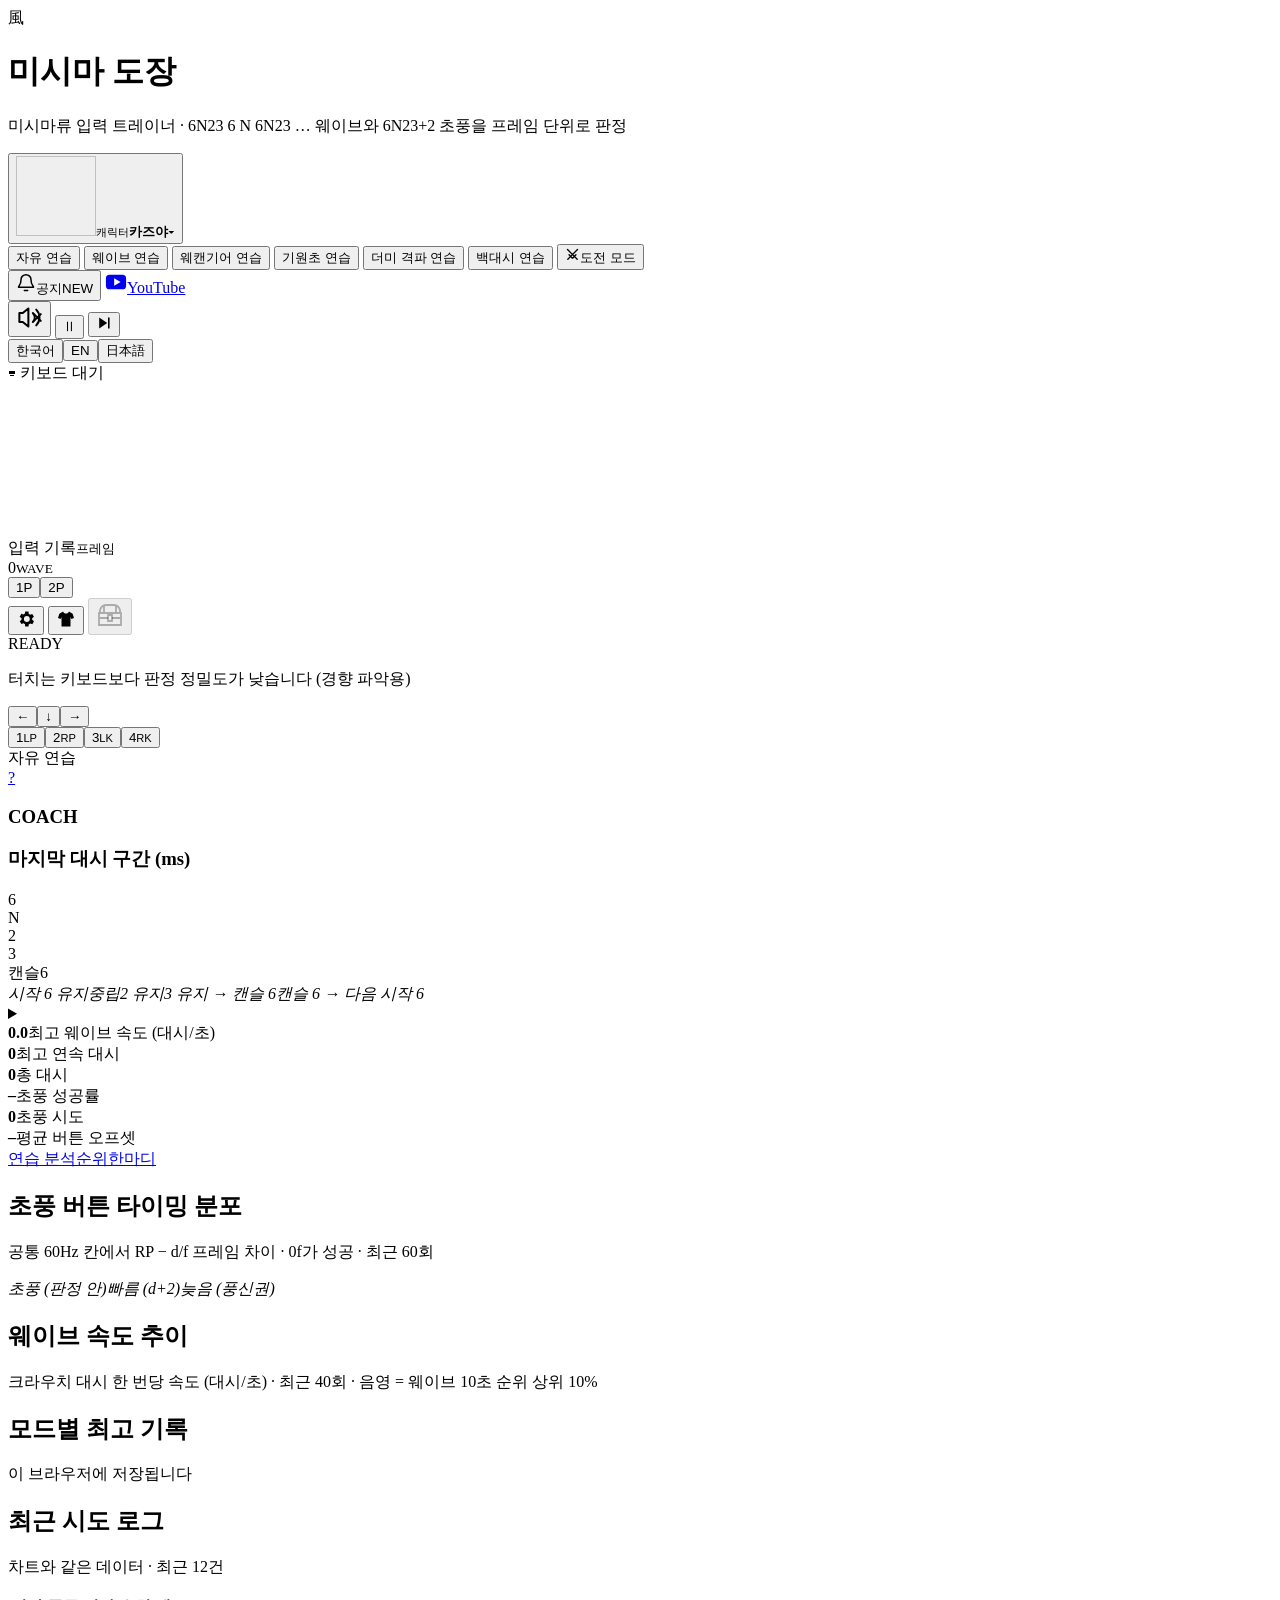
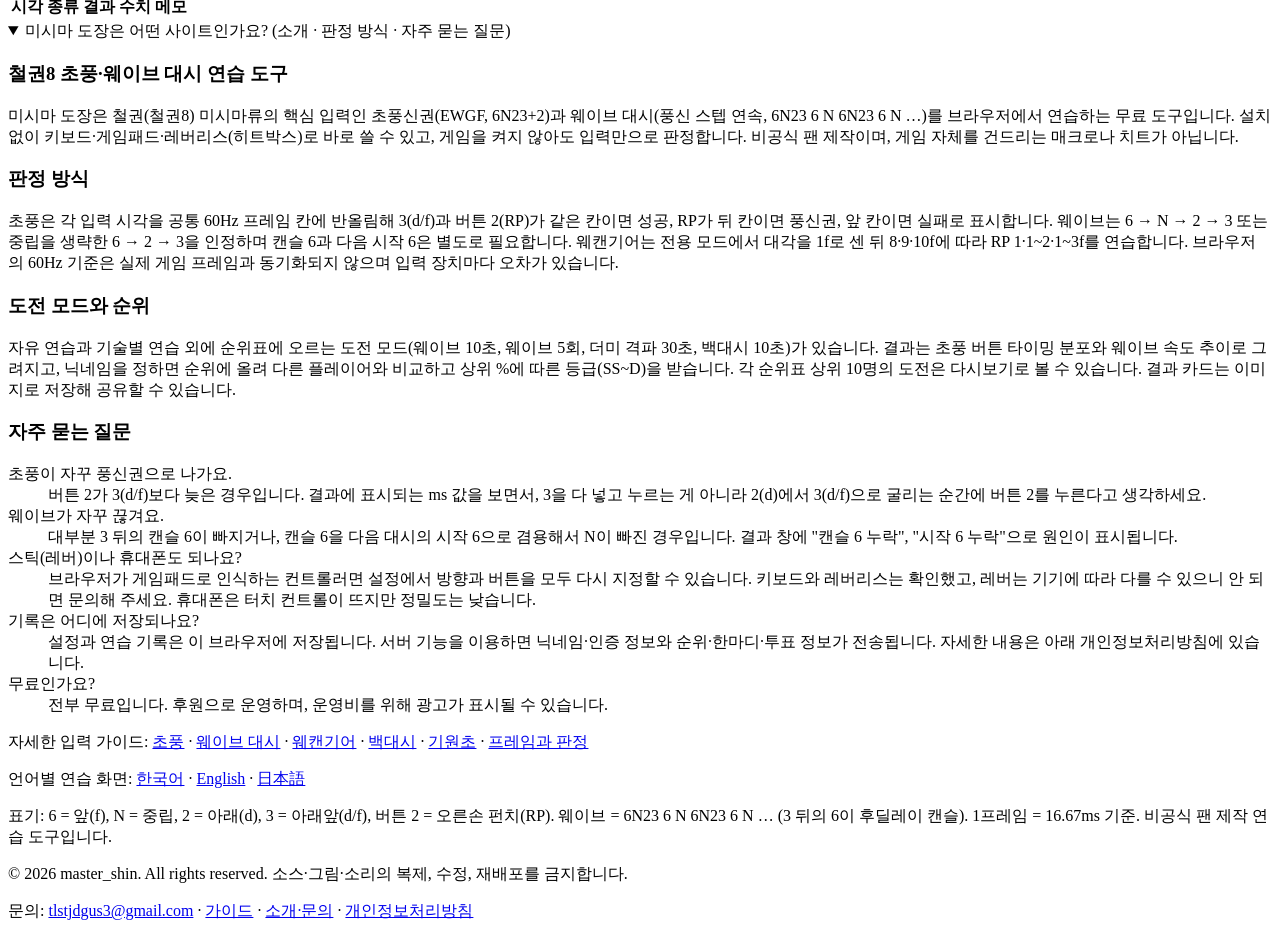
<file: src/app.html>
<!doctype html>
<!-- 미시마 도장 (Mishima Dojo) © 2026 master_shin. All rights reserved. Not open source: see LICENSE in the repository. Copying, modifying or re-hosting is not permitted. -->
<html lang="ko">
<head>
<meta charset="utf-8">
<script async src="https://pagead2.googlesyndication.com/pagead/js/adsbygoogle.js?client=ca-pub-8394509799881324" crossorigin="anonymous"></script>
<meta name="viewport" content="width=device-width,initial-scale=1,viewport-fit=cover">
<title>미시마 도장 | 철권 초풍·웨이브 대시 연습 (Mishima Dojo EWGF Trainer)</title>
<meta name="description" content="설치 없이 즐기는 무료 철권 초풍·웨이브 연습 사이트, 미시마 도장. 브라우저에서 입력 타이밍과 실패 원인을 확인하고 최고 기록에 도전하세요. 키보드·게임패드 지원.">
<meta name="robots" content="index,follow">
<link rel="icon" type="image/png" sizes="256x256" href="favicon.png">
<meta name="theme-color" content="#141311">
<link rel="canonical" href="https://mishimaryu.com/">
<link rel="alternate" hreflang="ko" href="https://mishimaryu.com/ko/">
<link rel="alternate" hreflang="en" href="https://mishimaryu.com/en/">
<link rel="alternate" hreflang="ja" href="https://mishimaryu.com/ja/">
<link rel="alternate" hreflang="x-default" href="https://mishimaryu.com/">
<meta property="og:type" content="website">
<meta property="og:site_name" content="미시마 도장 · Mishima Dojo">
<meta property="og:title" content="미시마 도장 | 철권 초풍·웨이브 대시 연습 (Mishima Dojo EWGF Trainer)">
<meta property="og:description" content="설치 없이 즐기는 무료 철권 초풍·웨이브 연습 사이트, 미시마 도장. 브라우저에서 입력 타이밍과 실패 원인을 확인하고 최고 기록에 도전하세요. 키보드·게임패드 지원.">
<meta property="og:url" content="https://mishimaryu.com/">
<meta property="og:image" content="https://mishimaryu.com/og.png">
<meta property="og:image:width" content="1200">
<meta property="og:image:height" content="630">
<meta property="og:image:alt" content="미시마 도장 — 철권 초풍·웨이브 대시 연습 도구 카드 (Mishima Dojo EWGF trainer)">
<meta property="og:locale" content="ko_KR">
<meta property="og:locale:alternate" content="en_US">
<meta property="og:locale:alternate" content="ja_JP">
<meta name="twitter:card" content="summary_large_image">
<script type="application/ld+json">{"@context":"https://schema.org","@type":"WebApplication","name":"미시마 도장 (Mishima Dojo)","alternateName":["Mishima Dojo","三島道場","Mishima Dojo EWGF Trainer"],"url":"https://mishimaryu.com/","image":"https://mishimaryu.com/og.png","applicationCategory":"GameApplication","operatingSystem":"Any (web browser)","browserRequirements":"Requires JavaScript","inLanguage":["ko","en","ja"],"isAccessibleForFree":true,"offers":{"@type":"Offer","price":"0","priceCurrency":"USD"},"description":"설치 없이 즐기는 무료 철권 초풍·웨이브 연습 사이트, 미시마 도장. 브라우저에서 입력 타이밍과 실패 원인을 확인하고 최고 기록에 도전하세요. 키보드·게임패드 지원.","keywords":"Tekken, EWGF, Electric Wind God Fist, wave dash, Mishima, 철권, 초풍, 웨이브, 鉄拳, 最速風神拳, 風神ステップ"}</script>
<link rel="preconnect" href="https://fonts.googleapis.com">
<link rel="stylesheet" href="https://fonts.googleapis.com/css2?family=Nanum+Brush+Script&family=Black+Han+Sans&family=Noto+Sans+KR:wght@400;500;700&family=Noto+Sans+JP:wght@400;500;700&family=Dela+Gothic+One&family=JetBrains+Mono:wght@500;700&display=swap">
<style>
@@include style.css
</style>
</head>


<div class="wrap">
  <header class="top">
    <div class="brand">
      <span class="kanji" aria-hidden="true">風</span>
      <div>
        <h1 data-i18n="app.title">미시마 도장</h1>
        <p data-i18n="app.tagline">미시마류 입력 트레이너 · 6N23 6 N 6N23 … 웨이브와 6N23+2 초풍을 프레임 단위로 판정</p>
      </div>
    </div>
    <div class="mode-bar">
    <button class="char-open" id="charOpen" type="button" aria-haspopup="dialog" data-i18n-title="char.open"><img id="charOpenFace" width="80" height="80" alt="" draggable="false"><span class="char-open-text"><small data-i18n="char.label">캐릭터</small><b id="charOpenName">카즈야</b></span><span class="char-open-caret" aria-hidden="true">▾</span></button>
    <nav class="modes" role="tablist" data-i18n-aria="modes.aria" aria-label="연습 모드" id="modes">
      <button role="tab" data-mode="free" aria-selected="true" data-i18n="mode.free.name">자유 연습</button>
      <button role="tab" data-mode="wave" aria-selected="false" data-i18n="mode.wave.name">웨이브 연습</button>
      <button role="tab" data-mode="wsc" aria-selected="false" data-i18n="mode.wsc.name">웨캔기어 연습</button>
      <button role="tab" data-mode="giwon" aria-selected="false" data-i18n="mode.giwon.name">기원초 연습</button>
      <button role="tab" data-mode="jfsr" aria-selected="false" data-i18n="mode.jfsr.name" hidden>초스카이 연습</button>
      <button role="tab" data-mode="tju" aria-selected="false" data-i18n="mode.tju.name" hidden>도발 제트어퍼 연습</button>
      <button role="tab" data-mode="ju" aria-selected="false" data-i18n="mode.ju.name" hidden>최속 제트어퍼 연습</button>
      <button role="tab" data-mode="rush" aria-selected="false" data-i18n="mode.rush.name">더미 격파 연습</button>
      <button role="tab" data-mode="backdash" aria-selected="false" data-i18n="mode.backdash.name">백대시 연습</button>
      <button role="tab" class="challenge-tab" id="challengeOpen" type="button" aria-selected="false" aria-haspopup="dialog"><svg class="challenge-ico" viewBox="0 0 24 24" width="15" height="15" fill="none" stroke="currentColor" stroke-width="2.2" stroke-linecap="round" aria-hidden="true"><path d="M4 4l11 11M12.5 17.5l5-5M15 15l4.5 4.5M20 4 9 15M6.5 12.5l5 5M9 15l-4.5 4.5"/></svg><span class="challenge-tab-name" data-i18n="challenge.tab">도전 모드</span><small id="challengeTabMode"></small></button>
    </nav>
    </div>
    <div class="top-right">
      <button class="notice-btn" id="noticeOpen" type="button" data-i18n-aria="notice.open" data-i18n-title="notice.open" aria-label="공지사항 열기"><svg viewBox="0 0 24 24" width="20" height="20" fill="none" stroke="currentColor" stroke-width="1.8" stroke-linecap="round" stroke-linejoin="round" aria-hidden="true"><path d="M18 8a6 6 0 0 0-12 0c0 7-3 7-3 9h18c0-2-3-2-3-9M10 21h4"/></svg><span data-i18n="notice.button">공지</span><span class="notice-new" id="noticeBadge" data-i18n="notice.new">NEW</span></button>
      <a class="notice-btn youtube-btn" id="youtubeLink" href="https://www.youtube.com/@master_shin" target="_blank" rel="noopener noreferrer" data-i18n-aria="youtube.open" data-i18n-title="youtube.open" aria-label="제작자 YouTube 채널 열기 (새 탭)"><svg viewBox="0 0 24 24" width="22" height="22" fill="currentColor" aria-hidden="true"><path fill-rule="evenodd" d="M5 4h14a4 4 0 0 1 4 4v8a4 4 0 0 1-4 4H5a4 4 0 0 1-4-4V8a4 4 0 0 1 4-4Zm5 4v8l7-4-7-4Z"/></svg><span class="youtube-label" data-i18n="youtube.button">YouTube</span></a>
      <div class="bgm-player" role="group" data-i18n-aria="bgm.player">
      <button class="bgm-btn" id="bgmBtn" type="button" aria-pressed="true" data-i18n-aria="bgm.aria" data-i18n-title="bgm.aria" aria-label="배경음 켜기/끄기"><svg viewBox="0 0 24 24" width="27" height="27" fill="none" stroke="currentColor" stroke-width="1.8" stroke-linecap="round" stroke-linejoin="round" aria-hidden="true"><path d="M11 4 6 8H3v8h3l5 4z"/><g class="on"><path d="M15 8a6 6 0 0 1 0 8M18 5a10 10 0 0 1 0 14"/></g><g class="off"><path d="m16 9 6 6m0-6-6 6"/></g></svg></button>
        <button id="bgmPlay" type="button"><span aria-hidden="true">Ⅱ</span></button>
        <button id="bgmNext" type="button" data-i18n-aria="bgm.next" data-i18n-title="bgm.next"><svg aria-hidden="true" width="16" height="16" viewBox="0 0 20 20" fill="currentColor"><path d="M4 3v14l10-7zM15 3h2v14h-2z"/></svg></button>
        <span id="bgmTrack" class="bgm-track"></span>
      </div>
      <div class="lang" id="langSel" role="group" aria-label="Language"><button data-lang="ko" aria-pressed="true">한국어</button><button data-lang="en" aria-pressed="false">EN</button><button data-lang="ja" aria-pressed="false">日本語</button></div>
      <div class="src" id="srcBadge">⌨ 키보드 대기</div>
      <button class="nick-btn" id="nickBtn" hidden></button>
      <div class="donate-nudge" id="donateNudge" data-active="false" data-motion="false"><button class="donate-btn" id="donateTop" type="button" hidden data-i18n="donate.btn">🍚 후원하기 🍚</button><div class="donate-bubble" id="donateBubble" role="status" aria-live="polite" hidden data-i18n="donate.bubble">응애… 밥 줘… 🍚</div></div>
      <div class="visits" id="visits"></div>
    </div>
  </header>

  <main class="main">
    <section class="stage-wrap" data-i18n-aria="stage.aria" aria-label="연습 스테이지">
      <div class="stage" id="stageBox">
        <canvas id="stageBack" aria-hidden="true"></canvas>
        <canvas id="stage" data-i18n-aria="stage.canvasAria" aria-label="SD 캐릭터 연출 화면"></canvas>
        <div class="input-ledger"><header><span data-i18n="inputs.aria">입력 기록</span><small data-i18n="inputs.frames">프레임</small></header>
          <div class="inputs" id="inputs" data-i18n-aria="inputs.aria" aria-label="입력 기록"></div>
        </div>
        <div class="stage-actions">
          <button class="btn ghost stage-cancel" id="dCancel" type="button" hidden data-i18n-aria="trial.cancelAria" aria-label="도전 취소"><span aria-hidden="true">✕</span><span data-i18n="trial.cancel">취소</span></button>
          <button class="btn" id="wscChallengeBtn" type="button" hidden></button>
          <button class="btn" id="gpChallengeBtn" type="button" hidden></button>
          <button class="btn" id="jfChallengeBtn" type="button" hidden></button>
          <button class="btn" id="tjChallengeBtn" type="button" hidden></button>
        </div>
        <div class="hud">
          <div class="hud-chain" id="hudChain"><span id="hudChainN">0</span><small id="hudChainL">WAVE</small></div>
          <div class="hud-score" id="hudScore"></div>
          <div class="hud-timer" id="hudTimer"></div>
          <div class="hud-center" id="hudCenter"></div>
          <div class="stage-start"><button class="challenge-start" id="dStart" type="button" hidden><small id="dStartMode"></small><span data-i18n="trial.start">도전 시작</span></button></div>
          <div class="hud-hint" id="hudHint"></div>
          <div class="segc hud-side" id="sideSel" role="group" data-i18n-aria="set.side" aria-label="캐릭터 방향"><button type="button" data-side="1" aria-pressed="true" data-i18n="set.side1Short" data-i18n-aria="set.side1" aria-label="1P (→ 가 앞)">1P</button><button type="button" data-side="-1" aria-pressed="false" data-i18n="set.side2Short" data-i18n-aria="set.side2" aria-label="2P (← 가 앞)">2P</button></div>
          <button class="hud-gear" id="setOpen" type="button" data-i18n-aria="set.title" aria-label="입력 · 판정 설정" title="⚙"><svg viewBox="0 0 24 24" width="20" height="20" aria-hidden="true"><path fill="currentColor" d="M19.4 13a7.6 7.6 0 0 0 0-2l2.1-1.6-2-3.5-2.5 1a7.7 7.7 0 0 0-1.7-1L15 3h-4l-.4 2.7a7.7 7.7 0 0 0-1.7 1l-2.5-1-2 3.5L6.6 11a7.6 7.6 0 0 0 0 2l-2.1 1.6 2 3.5 2.5-1a7.7 7.7 0 0 0 1.7 1L11 21h4l.4-2.7a7.7 7.7 0 0 0 1.7-1l2.5 1 2-3.5L19.4 13zM13 15.5a3.5 3.5 0 1 1 0-7 3.5 3.5 0 0 1 0 7z"/></svg></button>
          <button class="hud-gear hud-fit" id="fitOpen" type="button" data-i18n-aria="fit.hud" aria-label="옷장 · 업적" title="👕"><svg viewBox="0 0 24 24" width="20" height="20" aria-hidden="true"><path fill="currentColor" d="M15.5 3 20 5.6l1.6 5.2-3.2 1.1-1-2.3V21H6.6V9.6l-1 2.3-3.2-1.1L4 5.6 8.5 3c.6 1.6 1.9 2.5 3.5 2.5s2.9-.9 3.5-2.5z"/></svg></button>
          <button class="hud-gear hud-reward" id="rewardOpen" type="button" disabled data-count="0" data-ready="false"><svg viewBox="0 0 28 28" width="28" height="28" fill="none" stroke="currentColor" stroke-width="1.8" aria-hidden="true"><path d="M4 12V9a7 7 0 0 1 7-5h6a7 7 0 0 1 7 5v3M3 12h22v12H3zM8 5v7m12-7v7M3 17h9m4 0h9"/><path d="M12 14h4v6h-4z"/></svg><span class="reward-count" id="rewardCount" aria-hidden="true" hidden></span></button>
          <div class="reward-toast" id="rewardToast" role="status" aria-live="polite" aria-atomic="true" hidden></div>
          <div class="jackpot" id="jackpot" hidden><div class="jp-rays"></div><canvas class="jp-fall" id="jpFall" aria-hidden="true"></canvas><div class="jp-box" id="jpBox" aria-hidden="true">?</div><div class="jp-card"><div class="jp-title" id="jpTitle"></div><canvas class="jp-canvas" id="jpCanvas" width="200" height="200" aria-hidden="true"></canvas><div class="jp-ach" id="jpAch"></div><div class="jp-item" id="jpItem"></div><button class="btn jp-ok" id="jpOk" type="button" data-i18n="fit.ok">확인</button><div class="jp-hint" id="jpHint"></div></div><div class="jp-white"></div></div>
        </div>
      <div class="result" id="resultCard">
        <div class="r-kind" id="rKind">READY</div>
        <div class="r-title" id="rTitle"></div>
        <div class="r-off" id="rOff"></div>
      </div>
        <div class="touch" id="touch" data-i18n-aria="touch.aria" aria-label="터치 컨트롤">
          <p class="touch-note" data-i18n="touch.note">터치는 키보드보다 판정 정밀도가 낮습니다 (경향 파악용)</p>
          <div class="tdirs" id="tdirs" role="group" data-i18n-aria="touch.padAria" aria-label="방향 버튼 — 아래와 좌우를 함께 눌러 대각선 입력"><button type="button" data-dir="left" data-i18n-aria="touch.left" aria-label="왼쪽">←</button><button type="button" data-dir="down" data-i18n-aria="touch.down" aria-label="아래">↓</button><button type="button" data-dir="right" data-i18n-aria="touch.right" aria-label="오른쪽">→</button></div>
          <div class="tbtns" id="tbtns"><button type="button" class="b1" data-btn="1">1<small>LP</small></button><button type="button" class="b2" data-btn="2">2<small>RP</small></button><button type="button" class="b3" data-btn="3">3<small>LK</small></button><button type="button" class="b4" data-btn="4">4<small>RK</small></button><button type="button" class="bt" data-btn="t" hidden>1+3+4<small data-i18n="touch.taunt">도발</small></button></div>
        </div>
      </div>
      <div class="trial">
        <div class="d-name" id="dName">자유 연습</div>
        <a class="d-guide" id="dGuide" href="ko/guide/" data-page="guide/" target="_blank" rel="noopener" data-i18n-aria="mode.guideAria" data-i18n-title="mode.guideAria" aria-label="이 모드의 입력 가이드 보기 (새 탭)" title="이 모드의 입력 가이드 보기 (새 탭)">?</a>
        <div class="d-desc" id="dDesc"></div>
        <div class="d-prog" id="dProg"></div>
        <button class="btn ghost" id="dShare" hidden>세션 카드</button>
        <span class="d-rank" id="dRank"></span>
        <button class="btn ghost" id="dRankRetry" hidden data-i18n="board.retry">다시 시도</button>
      </div>
    </section>

    <aside class="coach" data-i18n-aria="coach.aria" aria-label="코치 패널">
      <section class="wsc-panel wsc-timeline" id="wscTimeline" hidden aria-labelledby="wscCommand">
        <div class="wsc-command" id="wscCommand"></div>
        <p class="note" id="wscGuide"></p>
        <div class="wsc-live" id="wscLive" role="timer" aria-live="off"></div>
        <div class="wsc-scroll" tabindex="0" role="region" data-i18n-aria="wsc.timeline"><div class="wsc-axis" id="wscAxis"></div></div>
        <p class="note" id="wscLegend"></p>
      </section>
      <section class="wsc-panel" id="wscPanel" hidden aria-labelledby="wscTitle">
        <h2 id="wscTitle" data-i18n="wsc.evaluation"></h2>
        <div class="wsc-result" id="wscResult" role="status" aria-live="polite"></div>
        <div class="wsc-ab" id="wscAB"></div>
        <p class="note" id="wscDetail"></p>
        <div class="wsc-challenge">
          <p class="note" id="wscChallengeStatus" role="status" aria-live="polite"></p>
        </div>
        <h3 class="note" data-i18n="stats.aria"></h3>
        <div class="wsc-stats" id="wscStats"></div>
        <p class="note" id="wscCounts"></p>
        <details><summary data-i18n="wsc.recent"></summary><table><thead><tr><th data-i18n="wsc.result"></th><th>A</th><th>B</th><th data-i18n="wsc.reason"></th></tr></thead><tbody id="wscRows"></tbody></table></details>
        <details><summary data-i18n="wsc.help"></summary><p class="note" data-i18n="wsc.note"></p></details>
      </section>
      <section class="wsc-panel wsc-timeline" id="gpTimeline" hidden aria-labelledby="gpCommand">
        <div class="wsc-command" id="gpCommand"></div>
        <div class="wsc-live" id="gpLive" role="timer" aria-live="off"></div>
        <div class="wsc-scroll gp-fit" data-i18n-aria="gp.timeline" aria-label="프레임 타임라인"><div class="wsc-axis" id="gpAxis"></div></div>
        <p class="note" id="gpLegend"></p>
        <p class="note" id="gpGuide"></p>
      </section>
      <section class="wsc-panel" id="gpPanel" hidden aria-labelledby="gpTitle">
        <h2 id="gpTitle" data-i18n="gp.evaluation"></h2>
        <div class="wsc-result" id="gpResult" role="status" aria-live="polite"></div>
        <div class="wsc-ab" id="gpAB"></div>
        <p class="note" id="gpDetail"></p>
        <div class="wsc-challenge">
          <p class="note" id="gpChallengeStatus" role="status" aria-live="polite"></p>
        </div>
        <h3 class="note" data-i18n="stats.aria"></h3>
        <div class="wsc-stats" id="gpStats"></div>
        <details><summary data-i18n="gp.recent"></summary><table><thead><tr><th data-i18n="wsc.result"></th><th data-i18n="gp.fireCol"></th><th data-i18n="gp.nCol"></th><th data-i18n="wsc.reason"></th></tr></thead><tbody id="gpRows"></tbody></table></details>
        <details><summary data-i18n="gp.help"></summary><p class="note" id="gpNote"></p></details>
      </section>
      <section class="wsc-panel wsc-timeline" id="jfTimeline" hidden aria-labelledby="jfCommand">
        <div class="wsc-command" id="jfCommand"></div>
        <p class="note" id="jfGuide"></p>
      </section>
      <section class="wsc-panel" id="jfPanel" hidden aria-labelledby="jfTitle">
        <h2 id="jfTitle" data-i18n="jf.evaluation"></h2>
        <div class="wsc-result" id="jfResult" role="status" aria-live="polite"></div>
        <div class="wsc-ab" id="jfAB"></div>
        <p class="note" id="jfDetail"></p>
        <div class="wsc-challenge">
          <p class="note" id="jfChallengeStatus" role="status" aria-live="polite"></p>
        </div>
        <h3 class="note" data-i18n="stats.aria"></h3>
        <div class="wsc-stats" id="jfStats"></div>
        <details><summary data-i18n="jf.recent"></summary><table><thead><tr><th data-i18n="wsc.result"></th><th data-i18n="jf.fnCol"></th><th data-i18n="jf.rkCol"></th><th data-i18n="wsc.reason"></th></tr></thead><tbody id="jfRows"></tbody></table></details>
        <details><summary data-i18n="jf.help"></summary><p class="note" data-i18n="jf.note"></p></details>
      </section>
      <section class="wsc-panel wsc-timeline" id="tjTimeline" hidden aria-labelledby="tjCommand">
        <div class="wsc-command" id="tjCommand"></div>
        <div class="wsc-live" id="tjLive" role="timer" aria-live="off"></div>
        <div class="wsc-scroll" tabindex="0" role="region" data-i18n-aria="tj.timeline" aria-label="도발 프레임 타임라인"><div class="wsc-axis" id="tjAxis"></div></div>
        <p class="note" id="tjLegend"></p>
        <p class="note" id="tjGuide"></p>
      </section>
      <section class="wsc-panel" id="tjPanel" hidden aria-labelledby="tjTitle">
        <h2 id="tjTitle" data-i18n="tj.evaluation"></h2>
        <div class="wsc-result" id="tjResult" role="status" aria-live="polite"></div>
        <div class="wsc-ab" id="tjAB"></div>
        <p class="note" id="tjDetail"></p>
        <p class="note" id="tjJu"></p>
        <div class="wsc-challenge">
          <p class="note" id="tjChallengeStatus" role="status" aria-live="polite"></p>
        </div>
        <h3 class="note" data-i18n="stats.aria"></h3>
        <div class="wsc-stats" id="tjStats"></div>
        <p class="note" id="tjCounts"></p>
        <details><summary data-i18n="tj.recent"></summary><table><thead><tr><th data-i18n="wsc.result"></th><th data-i18n="tj.cancelCol"></th><th data-i18n="tj.moveCol"></th><th data-i18n="wsc.reason"></th></tr></thead><tbody id="tjRows"></tbody></table></details>
        <details><summary data-i18n="tj.help"></summary><p class="note" id="tjNote"></p></details>
      </section>
      <section class="wsc-panel wsc-timeline" id="juTimeline" hidden aria-labelledby="juCommand">
        <div class="wsc-command" id="juCommand"></div>
        <div class="wsc-live" id="juLive" role="timer" aria-live="off"></div>
        <div class="wsc-scroll" tabindex="0" role="region" data-i18n-aria="ju.timeline" aria-label="제트어퍼 프레임 타임라인"><div class="wsc-axis" id="juAxis"></div></div>
        <p class="note" id="juLegend"></p>
        <p class="note" id="juGuide"></p>
      </section>
      <section class="wsc-panel" id="juPanel" hidden aria-labelledby="juTitle">
        <h2 id="juTitle" data-i18n="ju.evaluation"></h2>
        <div class="wsc-result" id="juResult" role="status" aria-live="polite"></div>
        <div class="wsc-ab" id="juAB"></div>
        <p class="note" id="juDetail"></p>
        <h3 class="note" data-i18n="stats.aria"></h3>
        <div class="wsc-stats" id="juStats"></div>
        <p class="note" id="juCounts"></p>
        <details><summary data-i18n="ju.recent"></summary><table><thead><tr><th data-i18n="wsc.result"></th><th data-i18n="jf.fnCol"></th><th data-i18n="tj.rpLabel"></th><th data-i18n="ju.inCol"></th></tr></thead><tbody id="juRows"></tbody></table></details>
        <details><summary data-i18n="ju.help"></summary><p class="note" id="juNote"></p></details>
      </section>
      <section class="wsc-panel wsc-timeline" id="bdpTimeline" hidden aria-labelledby="bdpCommand">
        <div class="wsc-command" id="bdpCommand"></div>
        <div class="wsc-live" id="bdpLive" role="timer" aria-live="off"></div>
        <div class="wsc-scroll" tabindex="0" role="region" data-i18n-aria="bdp.timeline" aria-label="백대시 프레임 타임라인"><div class="wsc-axis" id="bdpAxis"></div></div>
        <p class="note" id="bdpLegend"></p>
        <p class="note" id="bdpGuide"></p>
      </section>
      <section class="wsc-panel" id="bdpPanel" hidden aria-labelledby="bdpTitle">
        <h2 id="bdpTitle" data-i18n="bdp.evaluation"></h2>
        <div class="wsc-result" id="bdpResult" role="status" aria-live="polite"></div>
        <div class="wsc-ab" id="bdpAB"></div>
        <p class="note" id="bdpDetail"></p>
        <h3 class="note" data-i18n="stats.aria"></h3>
        <div class="wsc-stats" id="bdpStats"></div>
        <details><summary data-i18n="bdp.recent"></summary><table><thead><tr><th data-i18n="bdp.gradeCol"></th><th data-i18n="bdp.cutCol"></th><th data-i18n="bdp.handCol"></th><th data-i18n="bdp.speedCol"></th></tr></thead><tbody id="bdpRows"></tbody></table></details>
        <details><summary data-i18n="bdp.help"></summary><p class="note" id="bdpNote"></p></details>
      </section>
      <div class="coach-box">
        <h3>COACH</h3>
        <div class="coach-msg" id="coachMsg"></div>
        <div class="coach-trend" id="coachTrend"></div>
      </div>
      <div class="coach-box">
        <h3 data-i18n="seg.title" id="segTitle">마지막 대시 구간 (ms)</h3>
        <div class="seg" id="segBar"><div class="s1" style="flex:1">6</div><div class="s2" style="flex:1">N</div><div class="s3" style="flex:1">2</div><div class="s4" style="flex:1">3</div><div class="s5" style="flex:1">캔슬6</div></div>
        <div class="seg-legend"><span><i style="background:var(--seg1)"></i><em data-i18n="seg.l1">시작 6 유지</em></span><span><i style="background:var(--seg2)"></i><em data-i18n="seg.l2">중립</em></span><span><i style="background:var(--seg3)"></i><em data-i18n="seg.l3">2 유지</em></span><span><i style="background:var(--seg4)"></i><em data-i18n="seg.l4">3 유지 → 캔슬 6</em></span><span><i style="background:var(--seg5)"></i><em data-i18n="seg.l5">캔슬 6 → 다음 시작 6</em></span></div>
      </div>
      <details class="coach-box mist-guide"><summary data-i18n="mist.help"></summary><p class="note" data-i18n="mist.guide"></p></details>
      <div class="stats" data-i18n-aria="stats.aria" aria-label="이번 세션 기록">
        <div class="stat acc"><b id="stDps">0.0</b><span data-i18n="stat.dps">최고 웨이브 속도 (대시/초)</span></div>
        <div class="stat"><b id="stChain">0</b><span data-i18n="stat.chain">최고 연속 대시</span></div>
        <div class="stat"><b id="stDash">0</b><span data-i18n="stat.dash">총 대시</span></div>
        <div class="stat gold"><b id="stRate">–</b><span data-i18n="stat.rate">초풍 성공률</span></div>
        <div class="stat"><b id="stTry">0</b><span data-i18n="stat.try">초풍 시도</span></div>
        <div class="stat"><b id="stMean">–</b><span data-i18n="stat.mean">평균 버튼 오프셋</span></div>
      </div>
      <dialog class="share settings" id="setDlg" aria-labelledby="setTitle">
        <div class="set-head"><h2 id="setTitle" data-i18n="set.title">입력 · 판정 설정</h2><button class="btn ghost" id="setClose" type="button" data-i18n="share.close">닫기</button></div>
        <div class="set" id="setMain">
          <button class="ctl-entry" id="ctlOpen" type="button"><svg class="ctl-entry-ico" viewBox="0 0 48 32" aria-hidden="true"><path d="M14 4h20c6 0 10 4 11.5 10l2 9.5c.8 4-2 6.5-5.2 6.5-2.4 0-4-1.3-5.3-3.4L34.5 23h-21L11 26.6C9.7 28.7 8.1 30 5.7 30 2.5 30-.3 27.5.5 23.5l2-9.5C4 8 8 4 14 4z"/><path class="cut" d="M12 11v8M8 15h8"/><circle class="cut" cx="33" cy="12.5" r="1.8"/><circle class="cut" cx="38" cy="16.5" r="1.8"/><circle class="cut" cx="28" cy="16.5" r="1.8"/><circle class="cut" cx="33" cy="20.5" r="1.8"/></svg><span class="ctl-entry-txt"><b data-i18n="set.ctl">컨트롤러 설정</b><small data-i18n="set.ctlSub">키보드·게임패드 버튼, 핫키, 키 확인, 터치</small></span><span class="ctl-entry-go" aria-hidden="true">›</span></button>
          <p class="note" data-i18n="ewgf.gridNote"></p>
          <div class="row" id="movesRow"><label class="t" data-i18n="set.moves">기술 켜기·끄기</label>
            <div class="segc moves" id="moveSel" role="group" data-i18n-aria="set.moves"></div></div>
          <p class="note" id="movesNote"></p>
          <div class="row"><label class="t" data-i18n="set.fx">연출 (흔들림·플래시)</label>
            <div class="segc" id="fxSel"><button data-fx="1" aria-pressed="true" data-i18n="set.on">켜기</button><button data-fx="0" aria-pressed="false" data-i18n="set.off">끄기</button></div></div>
          <div class="row"><label class="t" data-i18n="set.sound">소리</label>
            <div class="segc" id="soundSel"><button data-sound="1" aria-pressed="true" data-i18n="set.on">켜기</button><button data-sound="0" aria-pressed="false" data-i18n="set.off">끄기</button></div></div>
          <div class="row"><label class="t" data-i18n="set.bgm">배경음</label><div class="segc" id="bgmSel"><button data-bgm="1" aria-pressed="true" data-i18n="set.on">켜기</button><button data-bgm="0" aria-pressed="false" data-i18n="set.off">끄기</button></div></div>
          <div class="row"><label class="t" for="bgmVol" data-i18n="set.bgmVol">배경음 볼륨</label>
            <div class="range"><input type="range" id="bgmVol" min="0" max="100" step="5" value="100"><output id="bgmVolOut">100%</output></div></div>
          <div class="row"><label class="t" for="sfxVol" data-i18n="set.sfxVol">효과음 볼륨</label>
            <div class="range"><input type="range" id="sfxVol" min="0" max="100" step="5" value="100"><output id="sfxVolOut">100%</output></div></div>
          <p class="note" data-i18n="set.soundNote">배경음은 첫 키 입력이나 클릭 뒤에 시작됩니다 (브라우저 자동재생 제한).</p>
          <div class="row"><label class="t" data-i18n="set.reset">기록·업적 초기화</label><button class="btn ghost" id="dataReset" type="button" data-i18n="set.resetBtn">초기화…</button></div>
          <p class="note" data-i18n="set.resetNote">모드별 최고 기록, 누적 통계, 업적, 복장을 지웁니다. 닉네임과 설정은 남습니다.</p>
        </div>
        <div class="set" id="setCtl" hidden>
          <div class="ctl-nav"><button class="btn ghost" id="ctlBack" type="button" data-i18n="set.ctlBack">‹ 설정으로</button><h3 data-i18n="set.ctl">컨트롤러 설정</h3></div>
          <section class="binding-editor">
            <div class="binding-toolbar"><div class="segc" id="bindingTabs" role="group" data-i18n-aria="set.controls"><button type="button" data-device="kb" aria-pressed="true" data-i18n="set.keyboard"></button><button type="button" data-device="pad" aria-pressed="false" data-i18n="set.pad"></button></div><div class="binding-actions"><button class="btn ghost" id="bindingCheck" type="button" aria-pressed="false" data-i18n="set.bindCheck"></button><button class="btn ghost" id="bindingReset" type="button" data-i18n="set.bindReset"></button></div></div>
            <p class="note"><span data-i18n="set.bindHelp"></span><br><span data-i18n="set.autoHelp"></span><br><span data-i18n="set.tauntHelp"></span></p>
            <div id="keyboardBindings">
            <label class="t" data-i18n="set.keys">키 설정 — 동작마다 기본·보조 키를 하나씩 지정 (방향키 ↑↓←→ 는 항상 사용 가능)</label>
            <div class="keys" id="keys"></div>
            <p class="note" data-i18n="set.keyRemove">보조 키를 지우려면 Delete 또는 Backspace</p>
            </div>
            <div id="padBindings" hidden>
          <div class="row"><label class="t" data-i18n="set.pad">게임패드</label><span class="note" id="padStatus"></span></div>
          <p class="note" data-i18n-html="set.padNote"></p>
            <div class="keys" id="padKeys"></div>
            <p class="note" id="padLive"></p>
            </div>
            <div class="binding-feedback"><p id="bindingMessage" role="status" aria-live="polite"></p><button class="btn ghost" id="bindingClear" type="button" hidden data-i18n="set.bindClear"></button><button class="btn ghost" id="bindingCancel" type="button" hidden data-i18n="set.bindCancel"></button></div>
          </section>
          <p class="note" data-i18n="set.hotNote"></p>
          <h3 class="ctl-sub" data-i18n="set.touch">터치 컨트롤</h3>
          <div class="row"><label class="t" data-i18n="set.touchShow">표시</label>
            <div class="segc" id="touchSel"><button data-touch="auto" aria-pressed="true" data-i18n="set.touchAuto">자동 (터치 기기)</button><button data-touch="on" aria-pressed="false" data-i18n="set.on">켜기</button><button data-touch="off" aria-pressed="false" data-i18n="set.off">끄기</button></div></div>
          <div class="row"><label class="t" for="touchSize" data-i18n="set.touchSize">방향 버튼 크기</label>
            <div class="range"><input type="range" id="touchSize" min="70" max="300" step="5" value="100"><output id="touchSizeOut">100%</output></div></div>
          <div class="row"><label class="t" for="touchX" data-i18n="set.touchX">방향 버튼 가로 위치</label>
            <div class="range"><input type="range" id="touchX" min="0" max="100" step="5" value="0"><output id="touchXOut">0%</output></div></div>
          <div class="row"><label class="t" for="touchY" data-i18n="set.touchY">방향 버튼 세로 위치</label>
            <div class="range"><input type="range" id="touchY" min="0" max="100" step="5" value="0"><output id="touchYOut">0%</output></div></div>
        </div>
      </dialog>
    </aside>
    <div class="card posts-card" id="postsCard" hidden>
      <div class="posts-heading"><h2 data-i18n="posts.title">한마디</h2><button class="btn ghost" id="postsRefresh" type="button" data-i18n="posts.refresh">새로고침</button></div>
      <p class="sub" data-i18n="posts.sub">건의·질문·잡담 무엇이든 · 최신 50개 · 버튼으로 새로고침</p>
      <div class="posts" id="postList"></div>
      <form class="posts-form" id="postForm"><b class="post-nick" id="postNickLabel"></b><input class="text" id="postText" maxlength="200" autocomplete="off" data-i18n-aria="posts.ph" aria-label="하고 싶은 말 (200자)"><button class="btn" id="postSend" type="submit" data-i18n="posts.send">남기기</button></form>
      <div class="card-msg" id="postMsg"></div>
    </div>
  </main>

  <dialog class="share char-dlg" id="charDlg" aria-labelledby="charTitle">
    <div class="set-head"><h2 id="charTitle" data-i18n="char.title">캐릭터 선택</h2><button class="btn ghost" id="charClose" type="button" data-i18n="share.close">닫기</button></div>
    <p class="note" data-i18n="char.sub">연습할 캐릭터를 고르세요.</p>
    <div class="char-tiles" id="charTiles" role="group" data-i18n-aria="char.aria"></div>
  </dialog>

  <dialog class="share challenge-dlg" id="challengeDlg" aria-labelledby="challengeTitle">
    <div class="set-head"><h2 id="challengeTitle">도전 모드</h2><button class="btn ghost" id="challengeClose" type="button" data-i18n="share.close">닫기</button></div>
    <p class="note" data-i18n="challenge.sub">순위표에 오르는 기록 도전입니다. 각 순위표 상위 10명의 도전은 다시보기로 남습니다.</p>
    <div class="challenge-list" id="challengeList" role="group" data-i18n-aria="challenge.tab"></div>
  </dialog>

  <dialog class="share replay-dlg" id="replayDlg" aria-labelledby="replayTitle">
    <div class="set-head"><h2 id="replayTitle" data-i18n="replay.title">다시보기</h2><div class="replay-actions"><button class="btn ghost" id="replayRestart" type="button" data-i18n="replay.restart">처음부터</button><button class="btn ghost" id="replayClose" type="button" data-i18n="share.close">닫기</button></div></div>
    <p class="replay-who" id="replayWho"></p>
    <div class="replay-frame" id="replayFrame"></div>
    <p class="note" id="replayMsg" role="status" aria-live="polite"></p>
    <p class="note" data-i18n="replay.note">기록된 입력을 같은 판정으로 다시 재생합니다. 내 기록·통계·업적에는 영향이 없습니다.</p>
  </dialog>

  <dialog class="share notices" id="noticeDlg" aria-labelledby="noticeTitle">
    <div class="set-head"><h2 id="noticeTitle" data-i18n="notice.title">공지사항</h2><button class="btn ghost" id="noticeClose" type="button" data-i18n="share.close">닫기</button></div>
    <p class="note" data-i18n="notice.sub">미시마 도장의 업데이트와 패치 노트입니다.</p>
    <div class="notice-list" id="noticeList"></div>
  </dialog>

  <dialog class="share" id="shareDlg" aria-labelledby="shareTitle">
    <h2 id="shareTitle" data-i18n="share.title">결과 공유 카드</h2>
    <div class="share-rank" id="shareRank" hidden><div class="tier-title" id="shareTier"></div><div class="tier-line" id="shareRankLine"></div><p class="tier-msg" id="shareTierMsg"></p></div>
    <canvas id="shareCanvas" width="1200" height="630" data-i18n-aria="share.canvasAria" aria-label="결과 공유 카드 미리보기"></canvas>
    <div class="share-actions">
      <button class="btn" id="shareCopy" data-i18n="share.copy">이미지 복사</button>
      <button class="btn ghost" id="shareDl" data-i18n="share.download">PNG 저장</button>
      <button class="btn ghost" id="shareTweet" data-i18n="share.tweet">X(트위터)에 공유</button>
      <button class="btn ghost" id="shareClose" data-i18n="share.close">닫기</button>
    </div>
    <div class="share-msg" id="shareMsg"></div>
    <p class="donate donate-share" id="donateShare" hidden><span class="donate-copy"><span data-i18n="donate.result">개인 최고 기록 달성! 미시마 도장이 도움이 됐다면 1,000원부터 다음 업데이트를 응원해 주세요. 후원금은 도메인·서버 유지와 기능 개발에 사용됩니다.</span><small data-i18n="donate.joke">그리고 굶고 있는 철찌에게 밥 한 끼가 생깁니다.</small></span><button class="btn ghost donate-btn" id="donateShareBtn" type="button" data-i18n="donate.btn">🍚 후원하기 🍚</button></p>
    <p class="note" data-i18n="share.discordNote">디스코드: "이미지 복사" 후 채팅창에 Ctrl+V로 붙여 넣으세요. 복사가 안 되면 PNG 저장 후 첨부하세요.</p>
  </dialog>

  <dialog class="share nick" id="nickDlg" aria-labelledby="nickTitle">
    <h2 id="nickTitle" data-i18n="nick.title">닉네임 정하기</h2>
    <p class="note" data-i18n="nick.note">순위와 한마디에 쓰이는 이름입니다. 다른 사람과 겹칠 수 없고 이 브라우저에 저장됩니다. 브라우저 데이터를 지우면 새 닉네임을 정해야 합니다.</p>
    <form class="nick-form" id="nickForm"><input id="nickInput" maxlength="12" autocomplete="off" spellcheck="false" data-i18n-aria="board.nickPh" aria-label="닉네임 (2~12자)"><button class="btn" id="nickSubmit" type="submit" data-i18n="nick.submit">시작</button><button class="btn ghost" id="nickClose" type="button" hidden data-i18n="share.close">닫기</button><button class="btn ghost" id="nickLater" type="button" hidden data-i18n="nick.later">나중에 · 순위 없이 연습</button></form>
    <div class="share-msg" id="nickMsg"></div>
  </dialog>

  <dialog class="share nick" id="donateDlg" aria-labelledby="donateTitle">
    <div id="donateChoose">
      <h2 id="donateTitle" data-i18n="donate.chooseTitle">후원 방법 선택</h2>
      <p class="note donate-copy"><span data-i18n="donate.pitch">미시마 도장이 연습에 도움이 됐다면 1,000원부터 다음 업데이트를 응원해 주세요. 후원금은 도메인·서버 유지와 기능 개발에 사용됩니다.</span><small data-i18n="donate.joke">그리고 굶고 있는 철찌에게 밥 한 끼가 생깁니다.</small></p>
      <div class="donate-options" id="donateOptions"></div>
      <div class="nick-form"><button class="btn ghost" id="donateClose" type="button" data-i18n="share.close">닫기</button></div>
    </div>
    <div id="donateKakao" hidden>
      <h2 data-i18n="donate.title">카카오페이로 후원</h2>
      <p class="note" data-i18n="donate.qrNote">카카오페이 송금 링크는 휴대폰에서만 열립니다. PC에서는 카카오톡의 QR 스캔으로 아래 코드를 찍어 주세요. 휴대폰으로 보고 있다면 아래 버튼으로 바로 열립니다.</p>
      <img class="donate-qr" id="donateQr" width="200" height="200" alt="" data-i18n-aria="donate.qrAlt" aria-label="카카오페이 송금 QR 코드">
      <div class="nick-form"><a class="btn" id="donateOpen" target="_blank" rel="noopener" data-i18n="donate.open">휴대폰에서 카카오페이 열기</a><button class="btn ghost" id="donateBack" type="button" data-i18n="donate.back">뒤로</button></div>
    </div>
    <p class="donate-contact"><span data-i18n="footer.contact">문의</span>: <a href="mailto:tlstjdgus3@gmail.com">tlstjdgus3@gmail.com</a></p>
  </dialog>

  <dialog class="share fit" id="fitDlg" aria-labelledby="fitTitle">
    <div class="set-head"><h2 id="fitTitle" data-i18n="fit.title">옷장</h2>
      <div class="segc" id="fitTabs" role="group"><button type="button" data-view="fit" aria-pressed="true" data-i18n="fit.tabFit">옷장</button><button type="button" data-view="ach" aria-pressed="false" data-i18n="fit.tabAch">업적</button></div>
      <button class="btn ghost" id="fitClose" type="button" data-i18n="share.close">닫기</button></div>
    <p class="fit-daily" id="fitDaily"></p>
    <div class="fit-wear" id="fitWear">
      <div class="fit-preview"><canvas id="fitPreview" width="200" height="220" data-i18n-aria="fit.canvasAria" aria-label="코스튬 미리보기"></canvas><button class="btn ghost" id="fitReset" type="button" data-i18n="fit.reset">기본 복장</button></div>
      <div class="fit-slots" id="fitSlots"></div>
    </div>
    <div class="fit-ach" id="fitAch" hidden></div>
  </dialog>

  <nav class="section-links" data-i18n-aria="view.sections"><a href="#histCard" id="analysisLink" data-i18n="view.analysis">연습 분석</a><a href="#boardCard" data-i18n="board.title">순위</a><a href="#postsCard" data-i18n="posts.title">한마디</a></nav>
  <section class="records" data-i18n-aria="records.aria" aria-label="기록">
    <div class="card chart" id="histCard">
      <h2 data-i18n="hist.title">초풍 버튼 타이밍 분포</h2>
      <p class="sub" data-i18n="hist.sub">공통 60Hz 칸에서 RP − d/f 프레임 차이 · 0f가 성공 · 최근 60회</p>
      <div id="hist"></div>
      <div class="legend"><span><i style="background:var(--accent)"></i><em data-i18n="hist.lOk">초풍 (판정 안)</em></span><span><i style="background:var(--warn)"></i><em data-i18n="hist.lEarly">빠름 (d+2)</em></span><span><i style="background:var(--red)"></i><em data-i18n="hist.lLate">늦음 (풍신권)</em></span></div>
      <div class="tip" id="histTip"></div>
    </div>
    <div class="card chart" id="waveCard">
      <h2 data-i18n="wave.title">웨이브 속도 추이</h2>
      <p class="sub" data-i18n="wave.sub">크라우치 대시 한 번당 속도 (대시/초) · 최근 40회 · 음영 = 웨이브 10초 순위 상위 10%</p>
      <div id="waveChart"></div>
      <div class="tip" id="waveTip"></div>
    </div>
    <div class="card" id="bestsCard">
      <h2 data-i18n="best.title">모드별 최고 기록</h2>
      <p class="sub" data-i18n="best.sub">이 브라우저에 저장됩니다</p>
      <div class="bests" id="bests"></div>
    </div>
    <div class="card">
      <h2 data-i18n="log.title">최근 시도 로그</h2>
      <p class="sub" data-i18n="log.sub">차트와 같은 데이터 · 최근 12건</p>
      <div class="tbl"><table><thead><tr><th data-i18n="log.hTime">시각</th><th data-i18n="log.hType">종류</th><th data-i18n="log.hRes">결과</th><th data-i18n="log.hNum">수치</th><th data-i18n="log.hMemo">메모</th></tr></thead><tbody id="logBody"></tbody></table></div>
    </div>
    <div class="card board-card" id="boardCard" hidden>
      <h2 data-i18n="board.title">순위</h2>
      <p class="sub" data-i18n="board.note">상위 10명 · 닉네임당 최고 기록 1건 · 초기화 없이 계속 쌓입니다 · 닉네임과 기록만 저장됩니다</p>
      <div class="segc board-tabs" id="boardTabs" role="group" data-i18n-aria="board.tabsAria" aria-label="순위표 선택"><button data-board="wave10" aria-pressed="true" data-i18n="mode.wave10.name">웨이브 10초</button><button data-board="wave5" aria-pressed="false" data-i18n="mode.wave5.name">웨이브 5회</button><button data-board="ewgf20" aria-pressed="false" data-i18n="mode.ewgf20.name">초풍 20회</button><button data-board="combo10" aria-pressed="false" data-i18n="mode.combo10.name">웨이브 초풍 10회</button><button data-board="rush30" aria-pressed="false" data-i18n="mode.rush30.name">더미 격파 30초</button><button data-board="bd10" aria-pressed="false" data-i18n="mode.bd10.name">백대시 10초</button><button data-board="wsc" aria-pressed="false" data-i18n="wsc.rankTitle">웨캔기어 10회</button><button data-board="giwon" aria-pressed="false" data-i18n="gp.rankTitle">기원초 10회</button><button data-board="jfsr" aria-pressed="false" data-i18n="jf.rankTitle" hidden>초스카이 10회</button><button data-board="tju" aria-pressed="false" data-i18n="tj.rankTitle" hidden>도발 제트어퍼 10회</button></div>
      <div class="board-info" id="boardInfo"></div>
      <div class="board-me" id="boardMe"></div>
      <div class="tbl board-list" id="boardList"></div>
      <div class="card-msg" id="boardMsg"></div>
      <div class="card-actions"><button class="btn ghost" id="boardRefresh" data-i18n="board.refresh">새로고침</button></div>
    </div>

  </section>

  <details class="about" id="about" open>
    <summary data-i18n="about.summary">미시마 도장은 어떤 사이트인가요? (소개 · 판정 방식 · 자주 묻는 질문)</summary>
    <div class="about-body">
      <h3 data-i18n="about.what.h">철권8 초풍·웨이브 대시 연습 도구</h3>
      <p data-i18n="about.what.p">미시마 도장은 철권(철권8) 미시마류의 핵심 입력인 초풍신권(EWGF, 6N23+2)과 웨이브 대시(풍신 스텝 연속, 6N23 6 N 6N23 6 N …)를 브라우저에서 연습하는 무료 도구입니다. 설치 없이 키보드·게임패드·레버리스(히트박스)로 바로 쓸 수 있고, 게임을 켜지 않아도 입력만으로 판정합니다. 비공식 팬 제작이며, 게임 자체를 건드리는 매크로나 치트가 아닙니다.</p>
      <h3 data-i18n="about.judge.h">판정 방식</h3>
      <p data-i18n="about.judge.p">초풍은 각 입력 시각을 공통 60Hz 프레임 칸에 반올림해 3(d/f)과 버튼 2(RP)가 같은 칸이면 성공, RP가 뒤 칸이면 풍신권, 앞 칸이면 실패로 표시합니다. 웨이브는 6 → N → 2 → 3 또는 중립을 생략한 6 → 2 → 3을 인정하며 캔슬 6과 다음 시작 6은 별도로 필요합니다. 웨캔기어는 전용 모드에서 대각을 1f로 센 뒤 8·9·10f에 따라 RP 1·1~2·1~3f를 연습합니다. 브라우저의 60Hz 기준은 실제 게임 프레임과 동기화되지 않으며 입력 장치마다 오차가 있습니다.</p>
      <h3 data-i18n="about.modes.h">도전 모드와 순위</h3>
      <p data-i18n="about.modes.p">자유 연습과 기술별 연습 외에 순위표에 오르는 도전 모드(웨이브 10초, 웨이브 5회, 더미 격파 30초, 백대시 10초)가 있습니다. 결과는 초풍 버튼 타이밍 분포와 웨이브 속도 추이로 그려지고, 닉네임을 정하면 순위에 올려 다른 플레이어와 비교하고 상위 %에 따른 등급(SS~D)을 받습니다. 각 순위표 상위 10명의 도전은 다시보기로 볼 수 있습니다. 결과 카드는 이미지로 저장해 공유할 수 있습니다.</p>
      <h3 data-i18n="about.faq.h">자주 묻는 질문</h3>
      <dl>
        <dt data-i18n="about.q1">초풍이 자꾸 풍신권으로 나가요.</dt><dd data-i18n="about.a1">버튼 2가 3(d/f)보다 늦은 경우입니다. 결과에 표시되는 ms 값을 보면서, 3을 다 넣고 누르는 게 아니라 2(d)에서 3(d/f)으로 굴리는 순간에 버튼 2를 누른다고 생각하세요.</dd>
        <dt data-i18n="about.q2">웨이브가 자꾸 끊겨요.</dt><dd data-i18n="about.a2">대부분 3 뒤의 캔슬 6이 빠지거나, 캔슬 6을 다음 대시의 시작 6으로 겸용해서 N이 빠진 경우입니다. 결과 창에 "캔슬 6 누락", "시작 6 누락"으로 원인이 표시됩니다.</dd>
        <dt data-i18n="about.q3">스틱(레버)이나 휴대폰도 되나요?</dt><dd data-i18n="about.a3">브라우저가 게임패드로 인식하는 컨트롤러면 설정에서 방향과 버튼을 모두 다시 지정할 수 있습니다. 키보드와 레버리스는 확인했고, 레버는 기기에 따라 다를 수 있으니 안 되면 문의해 주세요. 휴대폰은 터치 컨트롤이 뜨지만 정밀도는 낮습니다.</dd>
        <dt data-i18n="about.q4">기록은 어디에 저장되나요?</dt><dd data-i18n="about.a4">설정과 연습 기록은 이 브라우저에 저장됩니다. 서버 기능을 이용하면 닉네임·인증 정보와 순위·한마디·투표 정보가 전송됩니다. 자세한 내용은 아래 개인정보처리방침에 있습니다.</dd>
        <dt data-i18n="about.q5">무료인가요?</dt><dd data-i18n="about.a5">전부 무료입니다. 후원으로 운영하며, 운영비를 위해 광고가 표시될 수 있습니다.</dd>
      </dl>
      <p class="note"><span data-i18n="about.guides">자세한 입력 가이드</span>: <a href="ko/guide/ewgf/" data-page="guide/ewgf/" data-i18n="about.g.ewgf">초풍</a> · <a href="ko/guide/wave-dash/" data-page="guide/wave-dash/" data-i18n="about.g.wave">웨이브 대시</a> · <a href="ko/guide/wsc/" data-page="guide/wsc/" data-i18n="about.g.wsc">웨캔기어</a> · <a href="ko/guide/backdash/" data-page="guide/backdash/" data-i18n="about.g.backdash">백대시</a> · <a href="ko/guide/giwon-link/" data-page="guide/giwon-link/" data-i18n="about.g.giwon">기원초</a> · <a href="ko/guide/frames/" data-page="guide/frames/" data-i18n="about.g.frames">프레임과 판정</a></p>
      <p class="note"><span data-i18n="about.links">언어별 연습 화면</span>: <a href="ko/" hreflang="ko">한국어</a> · <a href="en/" hreflang="en">English</a> · <a href="ja/" hreflang="ja">日本語</a></p>
    </div>
  </details>

  <footer>
    <p data-i18n="footer">표기: 6 = 앞(f), N = 중립, 2 = 아래(d), 3 = 아래앞(d/f), 버튼 2 = 오른손 펀치(RP). 웨이브 = 6N23 6 N 6N23 6 N … (3 뒤의 6이 후딜레이 캔슬). 1프레임 = 16.67ms 기준. 비공식 팬 제작 연습 도구입니다.</p>
    <p class="copy" data-i18n="footer.copy">© 2026 master_shin. All rights reserved. 소스·그림·소리의 복제, 수정, 재배포를 금지합니다.</p>
    <p class="copy"><span data-i18n="footer.contact">문의</span>: <a href="mailto:tlstjdgus3@gmail.com">tlstjdgus3@gmail.com</a> · <a href="ko/guide/" data-page="guide/" data-i18n="footer.guides">가이드</a> · <a href="ko/about/" data-page="about/" data-i18n="footer.about">소개·문의</a> · <a href="ko/privacy/" data-page="privacy/" data-i18n="footer.privacy">개인정보처리방침</a></p>
    <p class="donate" id="donate" hidden><span class="donate-copy"><span data-i18n="donate.pitch">미시마 도장이 연습에 도움이 됐다면 1,000원부터 다음 업데이트를 응원해 주세요. 후원금은 도메인·서버 유지와 기능 개발에 사용됩니다.</span><small data-i18n="donate.joke">그리고 굶고 있는 철찌에게 밥 한 끼가 생깁니다.</small></span><button class="btn ghost donate-btn" id="donateBtn" type="button" data-i18n="donate.btn">🍚 후원하기 🍚</button></p>
  </footer>
</div>

<script>
(() => {
'use strict';
@@include js/00-core.js
@@include js/01-wardrobe-items.js
@@include js/02-chars.js
@@include js/02-notices.js
@@include js/03-store.js
@@include i18n/ko.js
@@include i18n/en.js
@@include i18n/ja.js
@@include js/04-i18n.js
@@include js/05-sound.js
@@include js/06-state.js
@@include js/07-input.js
@@include js/08-touch.js
@@include js/09-history.js
@@include js/10-wsc.js
@@include js/11-crouch-dash.js
@@include js/12-backdash.js
@@include js/12-bd-practice.js
@@include js/13-button.js
@@include js/14-giwon.js
@@include js/15-giwon-practice.js
@@include js/16-jfsr.js
@@include js/16-strikes.js
@@include js/16-tju.js
@@include js/17-coach.js
@@include js/17-ju-practice.js
@@include js/17-tju-practice.js
@@include js/18-hud.js
@@include js/19-tick.js
@@include js/20-trials.js
@@include js/21-charts.js
@@include js/22-share-model.js
@@include js/23-settings-ui.js
@@include js/24-share-dialog.js
@@include js/25-notices-ui.js
@@include js/26-backend-config.js
@@include js/27-donate.js
@@include js/28-rewards.js
@@include js/29-backend.js
@@include js/30-language.js
@@include js/31-stage.js
@@include js/32-rush.js
@@include js/33-fighter.js
@@include js/34-share-draw.js
@@include js/35-dojo3d.js
@@include js/35-replay.js
@@include js/36-boot.js
})();
</script>
</file>
